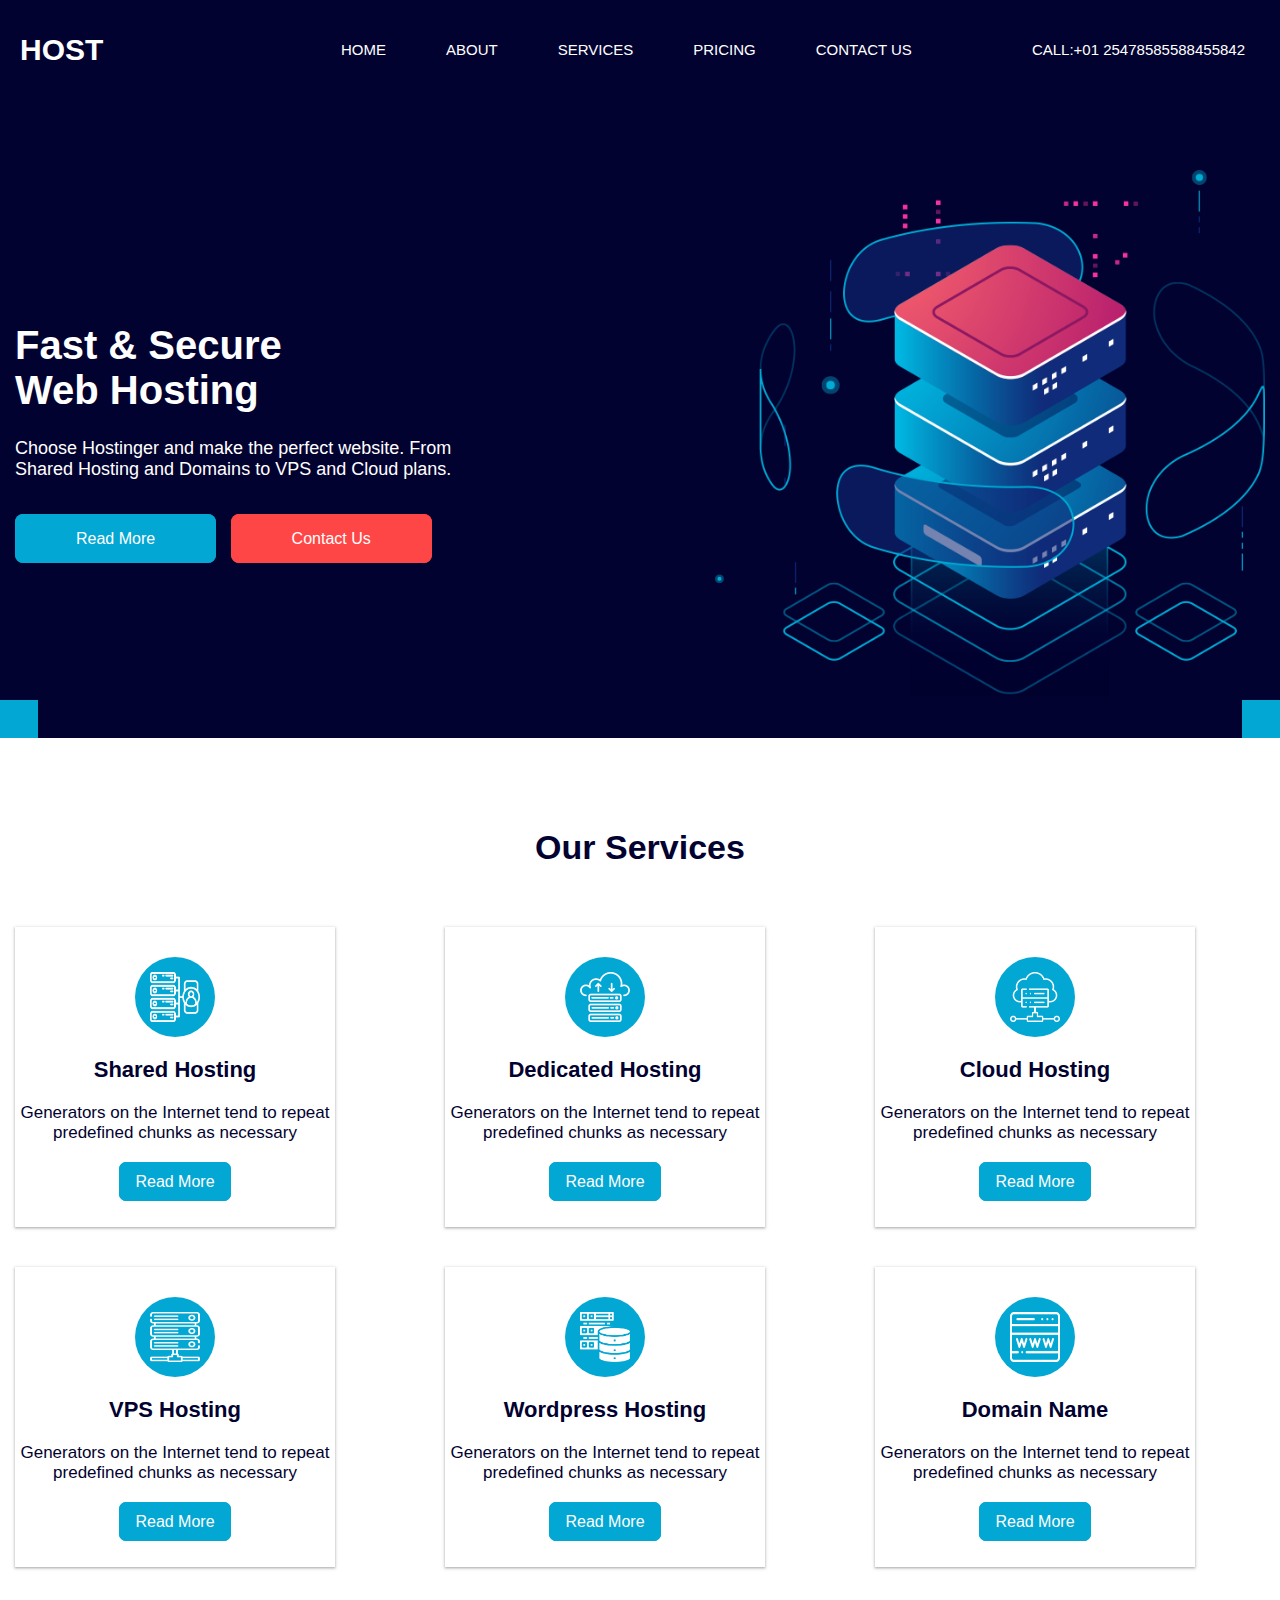
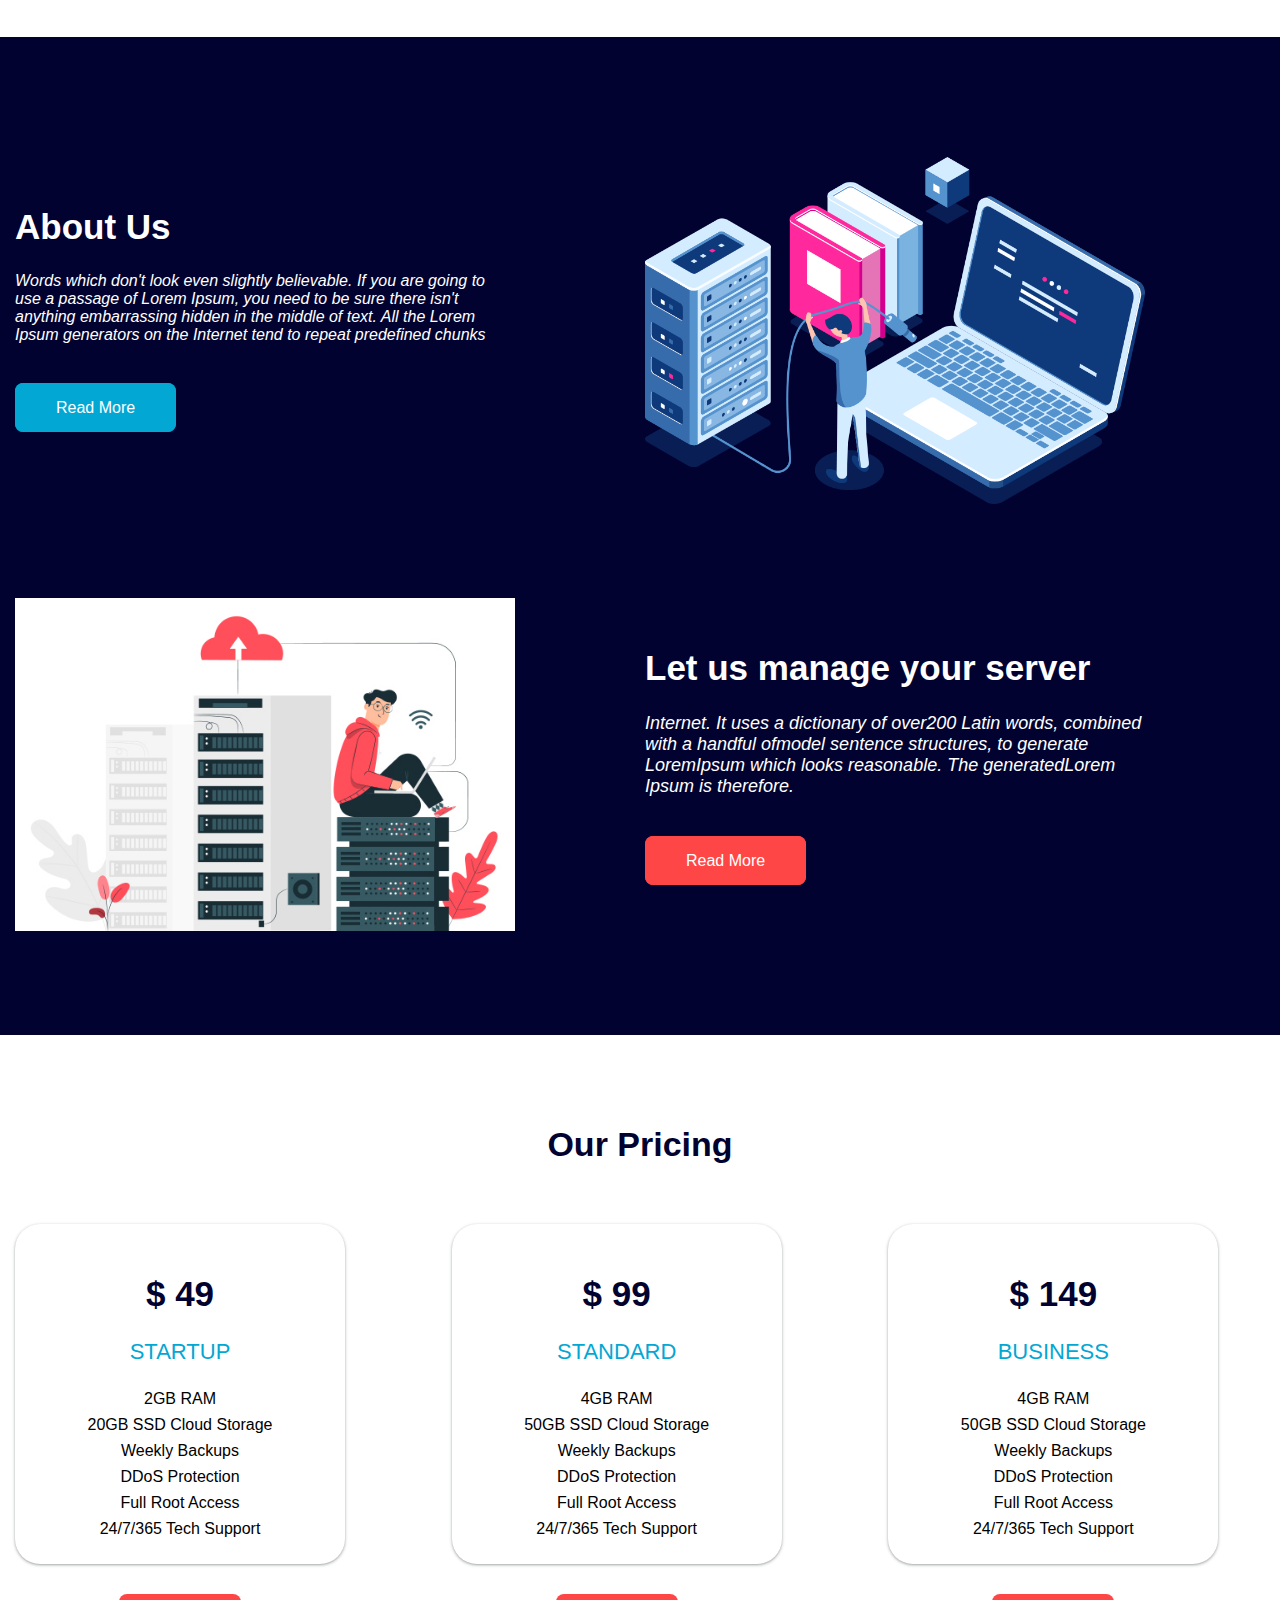
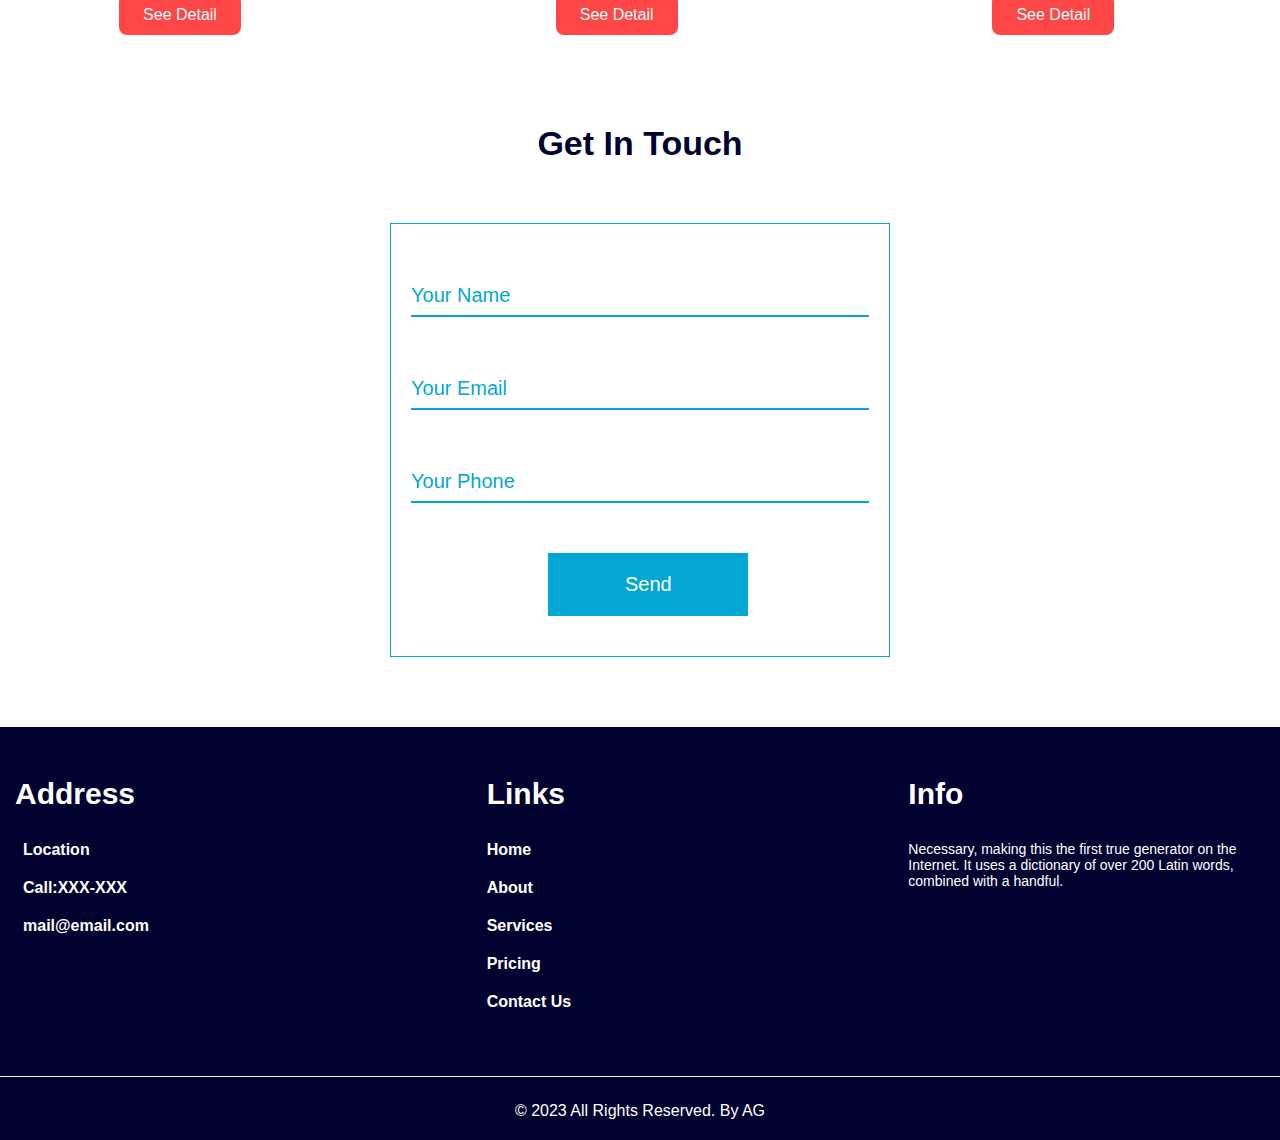
<file: index.html>
<!DOCTYPE html>
<html lang="en">
<head>
    <meta charset="UTF-8">
    <meta name="viewport" content="width=device-width, initial-scale=1.0">
    <title>Host</title>
    <link rel="stylesheet" href="./assets/css/style.css">
    <link rel="stylesheet" href="https://cdnjs.cloudflare.com/ajax/libs/font-awesome/6.4.2/css/all.min.css" integrity="sha512-z3gLpd7yknf1YoNbCzqRKc4qyor8gaKU1qmn+CShxbuBusANI9QpRohGBreCFkKxLhei6S9CQXFEbbKuqLg0DA==" crossorigin="anonymous" referrerpolicy="no-referrer" />
    <link href='https://unpkg.com/boxicons@2.1.4/css/boxicons.min.css' rel='stylesheet'>
</head>
<body>

    <header class="bg-color" >
        
            <div class="logo">
                <h1>HOST</h1>
            </div>
            <!-----------./logo  -->
            <input type="checkbox" id="check">

            <label for="check" class="icon">
                <i class='bx bx-menu' id="menu-icon"></i>
                <i class='bx bx-x' id="close-icon"></i> 
            </label>

            <nav>
                <ul>
                    <li><a href="#" style="--i:0">HOME</a></li>
                    <li><a href="#" style="--i:1">ABOUT</a></li>
                    <li><a href="#" style="--i:2">SERVICES</a></li>
                    <li><a href="#" style="--i:3">PRICING</a></li>
                    <li><a href="#" style="--i:4">CONTACT US</a></li>
                    <li><a href="#" style="--i:5"><i class="fa-solid fa-magnifying-glass"></i></a></li>
                    <li><a href="#" style="--i:6"><i class="fa-solid fa-phone"></i> CALL:+01 25478585588455842</a></li>
                </ul>
            </nav>
    </header>
    
    <section id="main" class="bg-color">
            <div class="container">
                <div class="main">
                    <h1>Fast & Secure <br> Web  Hosting</h1>
                    <p>Choose Hostinger and make the perfect website. From <br> Shared Hosting and Domains to VPS and Cloud plans.</p>
                    <div class="link">
                        <a href="#" class="btn">Read More</a>
                        <a href="#" class="btn1">Contact Us</a>
                    </div>
                </div>
                <!----------./main  -->
                <div class="image">
                    <img src="./assets/images/slider.png">
                </div>
            </div>

            <div class="icons">
                <i class="fa-solid fa-angle-left"></i>
                <i class="fa-solid fa-angle-right"></i>
            </div>
    </section>

    <section id="services">
        <div class="container">
            <div class="title">
                <h2>Our Services</h2>
            </div>
            <div class="services">
                <div class="box">   
                    <div class="box-img">
                        <img src="./assets/images/s1.png"> 
                    </div>
                    <h2>Shared Hosting</h2>
                    <p>Generators on the Internet tend to repeat predefined chunks as necessary</p>
                    <a href="#" class="btn">Read More</a>
                </div>
                <!-----------./box  -->
                <div class="box">   
                    <div class="box-img">
                        <img src="./assets/images/s2.png">
                    </div>
                    <h2>Dedicated Hosting</h2>
                    <p>Generators on the Internet tend to repeat predefined chunks as necessary</p>
                    <a href="#" class="btn">Read More</a>
                </div>
                <!-----------./box  -->
                <div class="box">
                    <div class="box-img">
                        <img src="./assets/images/s3.png">
                    </div>
                    <h2>Cloud Hosting</h2>
                    <p>Generators on the Internet tend to repeat predefined chunks as necessary</p>
                    <a href="#" class="btn">Read More</a>
                </div>
                <!-----------./box  -->
                <div class="box">
                    <div class="box-img">
                        <img src="./assets/images/s4.png">
                    </div>
                    <h2>VPS Hosting</h2>
                    <p>Generators on the Internet tend to repeat predefined chunks as necessary</p>
                    <a href="#" class="btn">Read More</a>
                </div>
                <!-----------./box  -->
                <div class="box">
                    <div class="box-img">
                        <img src="./assets/images/s5.png">
                    </div>
                    <h2>Wordpress Hosting</h2>
                    <p>Generators on the Internet tend to repeat predefined chunks as necessary</p>
                    <a href="#" class="btn">Read More</a>
                </div>
                <!-----------./box  -->
                <div class="box">
                    <div class="box-img">
                        <img src="./assets/images/s6.png">
                    </div>
                    <h2>Domain Name</h2>
                    <p>Generators on the Internet tend to repeat predefined chunks as necessary</p>
                    <a href="#" class="btn">Read More</a>
                </div>
                <!-----------./box  -->
            </div>
        </div>
    </section>

    <section id="about" class="bg-color">
        <div class="container">
            <div class="about">
                <div class="card">
                    <h1>About Us</h1>
                    <p>Words which don't look even slightly believable. If you are going to use a passage of Lorem Ipsum, you need to be sure there isn't anything embarrassing hidden in the middle of text. All the Lorem Ipsum generators on the Internet tend to repeat predefined chunks</p>
                    <a href="#" class="btn">Read More</a>
                </div>
                <!---------./card  -->
                <div class="image">
                    <img src="./assets/images/about.png">
                </div>
                <div class="image">
                    <img src="./assets/images/server.jpg">
                </div>
                <!------------./img  -->
                <div class="text">
                    <h1>Let us manage your server</h1>
                    <p>Internet. It uses a dictionary of over200 Latin words, combined with a handful ofmodel sentence structures, to generate LoremIpsum which looks reasonable. The generatedLorem Ipsum is therefore.</p>
                    <a href="#" class="btn">Read More</a>
                </div>
                <!----------text  -->
            </div>
        </div>
    </section>

    <section id="pricing">
        <div class="container">
            <div class="title">
                <h2>Our Pricing</h2>
            </div>
            <div class="pricing">
                <div class="card-pricing">
                    <h1>$ 49</h1>
                    <h3>STARTUP</h3>
                    <ul>
                        <li>2GB RAM</li>
                        <li>20GB SSD Cloud Storage</li>
                        <li>Weekly Backups</li>
                        <li>DDoS Protection</li>
                        <li>Full Root Access</li>
                        <li>24/7/365 Tech Support</li>
                    </ul>
                    <a href="#" class="btn">See Detail</a>
                </div>
                <!------------./card-pricing  -->
                <div class="card-pricing">
                    <h1>$ 99</h1>
                    <h3>STANDARD</h3>
                    <ul>
                        <li>4GB RAM</li>
                        <li>50GB SSD Cloud Storage</li>
                        <li>Weekly Backups</li>
                        <li>DDoS Protection</li>
                        <li>Full Root Access</li>
                        <li>24/7/365 Tech Support</li>
                    </ul>  
                    <a href="#" class="btn">See Detail</a>
                </div>
                <!------------./card-pricing  -->
                <div class="card-pricing">
                    <h1>$ 149</h1>
                    <h3>BUSINESS</h3>
                    <ul>
                        <li>4GB RAM</li>
                        <li>50GB SSD Cloud Storage</li>
                        <li>Weekly Backups</li>
                        <li>DDoS Protection</li>
                        <li>Full Root Access</li>
                        <li>24/7/365 Tech Support</li>
                    </ul>
                    <a href="#" class="btn">See Detail</a>
                </div>  
                <!------------./card-pricing  --> 
            </div>
        </div>
    </section>

    <section id="info">
        <div class="container">
            <div class="title">
                <h2>Get In Touch</h2>
            </div>

            <div class="info">
                <form>
                    <div class="input-box">
                        <input type="text" name="" required="required">
                        <span>Your Name</span>
                    </div>
                    <!------------./input-box  ---------->
                    <div class="input-box">
                        <input type="text" name="" required="required">
                        <span>Your Email</span>
                    </div>
                    <!-------------./input-box  --------->
                    <div class="input-box">
                        <input type="text" name="" required="required">
                        <span>Your Phone</span>
                    </div>
                    <!--------------./input-box  -------->
    
                    <div class="input-box">
                        <input type="submit" name="" value="Send">
                    </div>
                </form>
            </div>
        </div>
    </section>

    <footer class="bg-color">
        <div class="container">
            <div class="footer">
                <div class="address">
                    <h2>Address</h2>
                    <h3><i class="fa-solid     fa-location-dot"></i> Location</h3>
                    <h3><i class="fa-solid fa-phone"></i> Call:XXX-XXX</h3>
                    <h3><i class="fa-regular     fa-envelope"></i> mail@email.com </h3>  
                </div>
                <!-----------./address  -->
                <div class="links">
                    <h2>Links</h3>
                    <h3>Home</h3>
                    <h3>About</h3>
                    <h3>Services</h3>
                    <h3>Pricing</h3>
                    <h3>Contact Us</h3>
                </div>
                <!-------------./links  -->
                <div class="info">
                    <h2>Info</h2>
                    <p>Necessary, making this the  first true generator on the    Internet. It uses a dictionary of over 200 Latin words, combined with a handful.</p>
                    <i class="fa-brands fa-facebook"></i>
                    <i class="fa-brands fa-instagram"></i>
                    <i class="fa-brands fa-twitter"></i>
                    <i class="fa-brands fa-linkedin"></i>
                </div>  
                <!------------./info  -->
            </div>
        </div>

            <hr>
                <p>© 2023 All Rights Reserved. By AG</p>
    </footer>
        
</body>
</html>
</file>
<file: assets/css/style.css>
@font-face {
  font-family: "Roboto", sans-serif;
  src: url(/assets/fonts/Roboto.zip);
}
* {
  box-sizing: border-box;
  padding: 0px;
  margin: 0px;
  font-family: "Roboto", sans-serif;
}

#check {
  display: none;
}

.icons {
  color: rgb(255, 255, 255);
  font-size: 23px;
}
.icons .fa-angle-left {
  border: 1px solid rgb(3, 167, 211);
  background-color: rgb(3, 167, 211);
  padding: 18px 18px;
  transition: all 0.4s ease-in-out;
  cursor: pointer;
}
.icons .fa-angle-left:hover {
  background-color: rgb(255, 255, 255);
  color: rgb(2, 2, 48);
  border: 1px solid rgb(255, 255, 255);
}
.icons .fa-angle-right {
  border: 1px solid rgb(3, 167, 211);
  background-color: rgb(3, 167, 211);
  padding: 18px 18px;
  transition: all 0.4s ease-in-out;
  cursor: pointer;
}
.icons .fa-angle-right:hover {
  background-color: rgb(255, 255, 255);
  color: rgb(2, 2, 48);
  border: 1px solid rgb(255, 255, 255);
}

.icon {
  position: absolute;
  right: 5%;
  font-size: 32px;
  color: rgb(255, 255, 255);
  cursor: pointer;
  display: none;
}

a {
  text-decoration: none;
}

section {
  padding: 70px 0;
}

.container {
  margin: 0 auto;
}

.bg-color {
  background-color: rgb(2, 2, 48);
}

.title {
  text-align: center;
  margin-bottom: 50px;
}
.title h2 {
  font-size: 34px;
  color: rgb(2, 2, 48);
  margin-top: 20px;
  padding-bottom: 10px;
}
.title p {
  font-size: 20px;
  color: rgb(6, 3, 3);
}

header {
  height: 100px;
  display: flex;
  justify-content: space-between;
  align-items: center;
}
header .logo h1 {
  font-size: 30px;
  color: rgb(255, 255, 255);
  padding-left: 20px;
}
header ul {
  display: flex;
  list-style-type: none;
}
header ul li {
  margin: 0 25px;
}
header ul a {
  font-size: 15px;
  color: rgb(255, 255, 255);
  padding-right: 10px;
  transition: all 0.4s ease-in-out;
}
header ul a:hover {
  color: rgb(3, 167, 211);
}

#main .container {
  display: flex;
  justify-content: space-between;
  align-items: center;
}
#main .container .main h1 {
  font-size: 40px;
  padding-bottom: 25px;
  color: rgb(255, 255, 255);
}
#main .container .main p {
  font-size: 18px;
  padding-bottom: 50px;
  color: rgb(255, 255, 255);
}
#main .container .main .link .btn {
  border: 1px solid rgb(3, 167, 211);
  padding: 15px 60px;
  border-radius: 8px;
  background-color: rgb(3, 167, 211);
  color: rgb(255, 255, 255);
  transition: all 0.4s ease-in-out;
  margin-right: 10px;
}
#main .container .main .link .btn:hover {
  background-color: transparent;
  color: rgb(3, 167, 211);
}
#main .container .main .link .btn1 {
  border: 1px solid rgb(255, 70, 70);
  padding: 15px 60px;
  border-radius: 8px;
  background-color: rgb(255, 70, 70);
  color: rgb(255, 255, 255);
  transition: all 0.4s ease-in-out;
}
#main .container .main .link .btn1:hover {
  background-color: transparent;
  color: rgb(255, 70, 70);
}
#main .container .image img {
  width: 550px;
}
#main .icons {
  display: flex;
  justify-content: space-between;
  margin-bottom: -70px;
}

#services .services {
  display: grid;
  gap: 40px;
}
#services .services .box {
  width: 320px;
  height: 300px;
  padding-top: 30px;
  text-align: center;
  box-shadow: rgba(60, 64, 67, 0.3) 0px 1px 2px 0px, rgba(60, 64, 67, 0.15) 0px 1px 3px 1px;
  cursor: pointer;
  transition: all 0.4s ease-in-out;
}
#services .services .box:hover .box-img {
  background-color: rgb(255, 70, 70);
}
#services .services .box .box-img {
  width: 80px;
  height: 80px;
  margin-left: 120px;
  margin-bottom: 20px;
  border-radius: 40px;
  background-color: rgb(3, 167, 211);
}
#services .services .box .box-img img {
  width: 50px;
  height: 50px;
  margin-top: 15px;
}
#services .services .box h2 {
  font-size: 22px;
  color: rgb(2, 2, 48);
  padding-bottom: 20px;
}
#services .services .box p {
  font-size: 17px;
  color: rgb(2, 2, 48);
  padding-bottom: 30px;
}
#services .services .box .btn {
  padding: 10px 15px;
  border: 1px solid rgb(3, 167, 211);
  border-radius: 7px;
  background-color: rgb(3, 167, 211);
  color: rgb(255, 255, 255);
  transition: all 0.4s ease-in-out;
}
#services .services .box .btn:hover {
  background-color: rgb(255, 70, 70);
  border: 1px solid rgb(255, 70, 70);
}

#about .about {
  display: grid;
  gap: 10px;
}
#about .about .card {
  width: 500px;
  padding-top: 100px;
}
#about .about .card h1 {
  font-size: 35px;
  color: rgb(255, 255, 255);
  padding-bottom: 25px;
}
#about .about .card p {
  font-size: 16px;
  font-style: italic;
  padding-bottom: 55px;
  color: rgb(255, 255, 255);
}
#about .about .card .btn {
  border: 1px solid rgb(3, 167, 211);
  padding: 15px 40px;
  border-radius: 8px;
  background-color: rgb(3, 167, 211);
  color: rgb(255, 255, 255);
  transition: all 0.4s ease-in-out;
}
#about .about .card .btn:hover {
  background-color: transparent;
  color: rgb(3, 167, 211);
}
#about .about .image {
  padding-top: 50px;
  padding-bottom: 30px;
}
#about .about .image img {
  width: 500px;
}
#about .about .text {
  width: 500px;
  padding-top: 100px;
}
#about .about .text h1 {
  font-size: 35px;
  color: rgb(255, 255, 255);
  padding-bottom: 25px;
}
#about .about .text p {
  font-size: 18px;
  font-style: italic;
  color: rgb(255, 255, 255);
  padding-bottom: 55px;
}
#about .about .text .btn {
  border: 1px solid rgb(255, 70, 70);
  padding: 15px 40px;
  border-radius: 8px;
  background-color: rgb(255, 70, 70);
  color: rgb(255, 255, 255);
  transition: all 0.4s ease-in-out;
}
#about .about .text .btn:hover {
  background-color: transparent;
  color: rgb(255, 70, 70);
}

#pricing .pricing {
  display: grid;
  gap: 60px;
}
#pricing .pricing .card-pricing {
  width: 330px;
  height: 340px;
  padding-top: 50px;
  border-radius: 25px;
  text-align: center;
  box-shadow: rgba(60, 64, 67, 0.3) 0px 1px 2px 0px, rgba(60, 64, 67, 0.15) 0px 1px 3px 1px;
  transition: all 0.4s ease-in-out;
}
#pricing .pricing .card-pricing:hover {
  background-color: rgb(3, 167, 211);
  color: rgb(255, 255, 255);
}
#pricing .pricing .card-pricing:hover h1 {
  color: rgb(255, 255, 255);
}
#pricing .pricing .card-pricing:hover h3 {
  color: rgb(255, 255, 255);
}
#pricing .pricing .card-pricing:hover .btn {
  background-color: rgb(3, 167, 211);
}
#pricing .pricing .card-pricing h1 {
  font-size: 35px;
  padding-bottom: 25px;
  color: rgb(2, 2, 48);
}
#pricing .pricing .card-pricing h3 {
  font-size: 22px;
  color: rgb(3, 167, 211);
  font-weight: 500;
  padding-bottom: 25px;
}
#pricing .pricing .card-pricing ul {
  list-style-type: none;
  padding-bottom: 60px;
}
#pricing .pricing .card-pricing ul li {
  padding-bottom: 8px;
}
#pricing .pricing .card-pricing .btn {
  padding: 12px 24px;
  background-color: rgb(255, 70, 70);
  border-radius: 8px;
  color: rgb(255, 255, 255);
}

#info .info {
  border: 1px solid rgb(3, 167, 211);
  width: 500px;
  margin: 0 auto;
  padding: 20px;
}
#info .info .input-box {
  position: relative;
  width: 100%;
  margin-top: 10px;
}
#info .info .input-box input {
  width: 100%;
  padding: 10px 0;
  font-size: 18px;
  margin: 20px 0;
  border: none;
  border-bottom: 2px solid rgb(3, 167, 211);
  outline: none;
}
#info .info .input-box input:focus ~ span, #info .info .input-box input:valid ~ span {
  color: rgb(2, 2, 48);
  font-size: 14px;
  transform: translateY(-25px);
}
#info .info .input-box span {
  position: absolute;
  left: 0;
  padding: 10px 0;
  font-size: 20px;
  margin: 20px 0;
  pointer-events: none;
  transition: 0.4s;
  color: rgb(3, 167, 211);
}
#info .info .input-box [type=submit] {
  width: 200px;
  background-color: rgb(3, 167, 211);
  color: rgb(255, 255, 255);
  border: none;
  padding: 20px;
  margin-left: 30%;
  font-size: 20px;
  cursor: pointer;
}

footer .footer {
  display: grid;
  gap: 15px;
  padding-top: 50px;
  padding-bottom: 30px;
}
footer .footer .address h2 {
  padding-bottom: 20px;
  font-size: 30px;
  color: rgb(255, 255, 255);
}
footer .footer .address h3 {
  padding: 10px 0;
  font-size: 16px;
  color: rgb(255, 255, 255);
}
footer .footer .address h3 i {
  padding-right: 8px;
  transition: all 0.4s ease-in-out;
}
footer .footer .address h3 i:hover {
  color: rgb(3, 167, 211);
  cursor: pointer;
}
footer .footer .links {
  padding-left: 50px;
}
footer .footer .links h2 {
  padding-bottom: 20px;
  font-size: 30px;
  color: rgb(255, 255, 255);
}
footer .footer .links h3 {
  padding: 10px 0;
  font-size: 16px;
  color: rgb(255, 255, 255);
  transition: all 0.4s ease-in-out;
}
footer .footer .links h3:hover {
  color: rgb(3, 167, 211);
  cursor: pointer;
}
footer .footer .info {
  padding-left: 50px;
}
footer .footer .info h2 {
  padding-bottom: 30px;
  font-size: 30px;
  color: rgb(255, 255, 255);
}
footer .footer .info p {
  padding-bottom: 25px;
  font-size: 14px;
  color: rgb(255, 255, 255);
  text-align: left;
}
footer .footer .info i {
  padding-top: 20px;
  padding-right: 20px;
  font-size: 25px;
  color: rgb(255, 255, 255);
  transition: all 0.4s ease-in-out;
}
footer .footer .info i:hover {
  color: rgb(3, 167, 211);
  cursor: pointer;
}
footer hr {
  background-color: rgb(255, 255, 255);
  height: 1px;
  width: 100%;
  border: 0;
  margin: 25px 0;
}
footer p {
  color: rgb(255, 255, 255);
  text-align: center;
  padding-bottom: 20px;
}

@media screen and (max-width: 760px) {
  .container {
    width: 90%;
  }
  a .fa-solid {
    display: none;
  }
  .icon {
    display: inline-flex;
  }
  .icon #close-icon {
    display: none;
  }
  #check:checked ~ .icon #menu-icon {
    display: none;
  }
  #check:checked ~ .icon #close-icon {
    display: block;
  }
  #check:checked ~ nav {
    height: 280px;
  }
  #check:checked ~ nav a {
    transform: translateY(0);
    transition-delay: calc(0.15s * var(--i));
  }
  header {
    flex-direction: column;
    align-items: flex-start;
    width: 100%;
    height: auto;
    padding: 20px 0;
  }
  header nav {
    position: absolute;
    top: 7%;
    left: 0;
    width: 100%;
    height: 0;
    background: rgb(2, 2, 48);
    overflow: hidden;
    transition: 0.3s ease;
  }
  header nav a {
    display: block;
    font-size: 18px;
    margin: 18px;
    text-align: center;
    transform: translateY(-50%);
    transition: 0.3s ease;
  }
  header ul {
    flex-direction: column;
  }
  #main .container {
    flex-direction: column;
  }
  #main .container .main h1 {
    font-size: 30px;
    text-align: center;
  }
  #main .container .main p {
    font-size: 14px;
  }
  #main .container .main .link {
    text-align: center;
    padding-bottom: 70px;
  }
  #main .container .main .link .btn {
    padding: 10px 35px;
  }
  #main .container .main .link .btn1 {
    padding: 10px 35px;
  }
  #main .container .image {
    padding-bottom: 30px;
  }
  #main .container .image img {
    width: 100%;
  }
  #services {
    height: 0 auto;
  }
  #services .services {
    grid-template-columns: 1fr;
  }
  #services .services .box {
    width: 100%;
  }
  #services .services .box .box-img {
    margin-left: 40%;
  }
  #about .about {
    height: 0 auto;
    grid-template-columns: 1fr;
  }
  #about .about .card {
    width: 100%;
    padding-top: 20px;
    padding-bottom: 40px;
    text-align: center;
  }
  #about .about .card h1 {
    text-align: center;
  }
  #about .about .card p {
    text-align: left;
  }
  #about .about .image img {
    width: 100%;
  }
  #about .about .text {
    width: 350px;
    text-align: center;
    padding-top: 20px;
  }
  #about .about .text h1 {
    font-size: 30px;
  }
  #about .about .text p {
    font-size: 14px;
  }
  #pricing .pricing {
    grid-template-columns: 1fr;
    padding-bottom: 10px;
    height: 0 auto;
  }
  #pricing .pricing .card-pricing {
    width: 100%;
    padding-top: 40px;
    margin-top: 20px;
    margin-bottom: 60px;
  }
  #info .info {
    width: 350px;
    height: auto;
  }
  #info .info .input-box [type=submit] {
    width: 100px;
    padding: 10px 5px;
    margin-left: 100px;
  }
  footer {
    padding-bottom: 50px;
  }
  footer .footer {
    grid-template-columns: 1fr;
  }
  footer .footer .address {
    padding-bottom: 50px;
  }
  footer .footer .links {
    padding-left: 0;
    padding-bottom: 50px;
  }
  footer .footer .info {
    padding-left: 0;
    padding-bottom: 50px;
  }
}
@media screen and (min-width: 850px) {
  .container {
    width: 1250px;
  }
  header {
    flex-direction: row;
  }
  #main .container {
    flex-direction: row;
  }
  #services .services {
    grid-template-columns: repeat(3, 1fr);
  }
  #about .about {
    grid-template-columns: repeat(2, 1fr);
  }
  #pricing .pricing {
    grid-template-columns: repeat(3, 1fr);
  }
  footer .footer {
    grid-template-columns: repeat(3, 1fr);
  }
}/*# sourceMappingURL=style.css.map */
</file>
